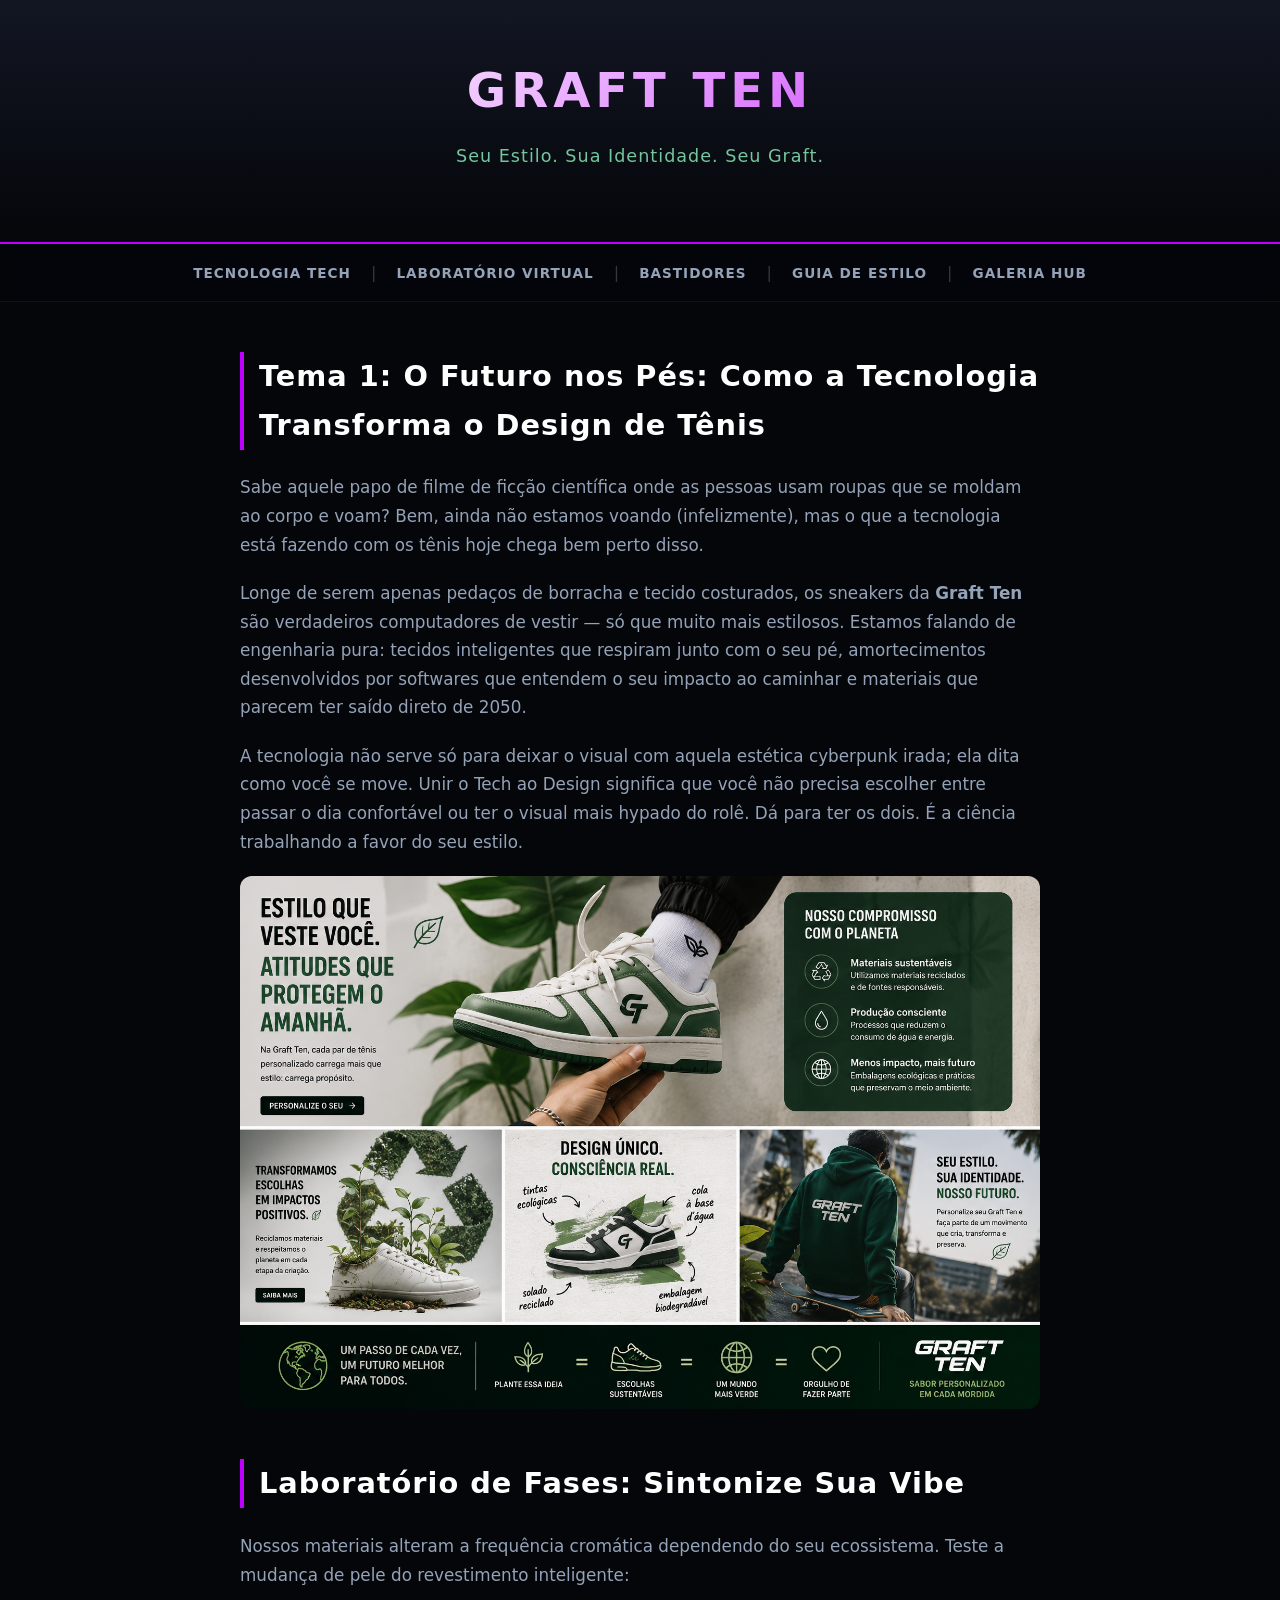
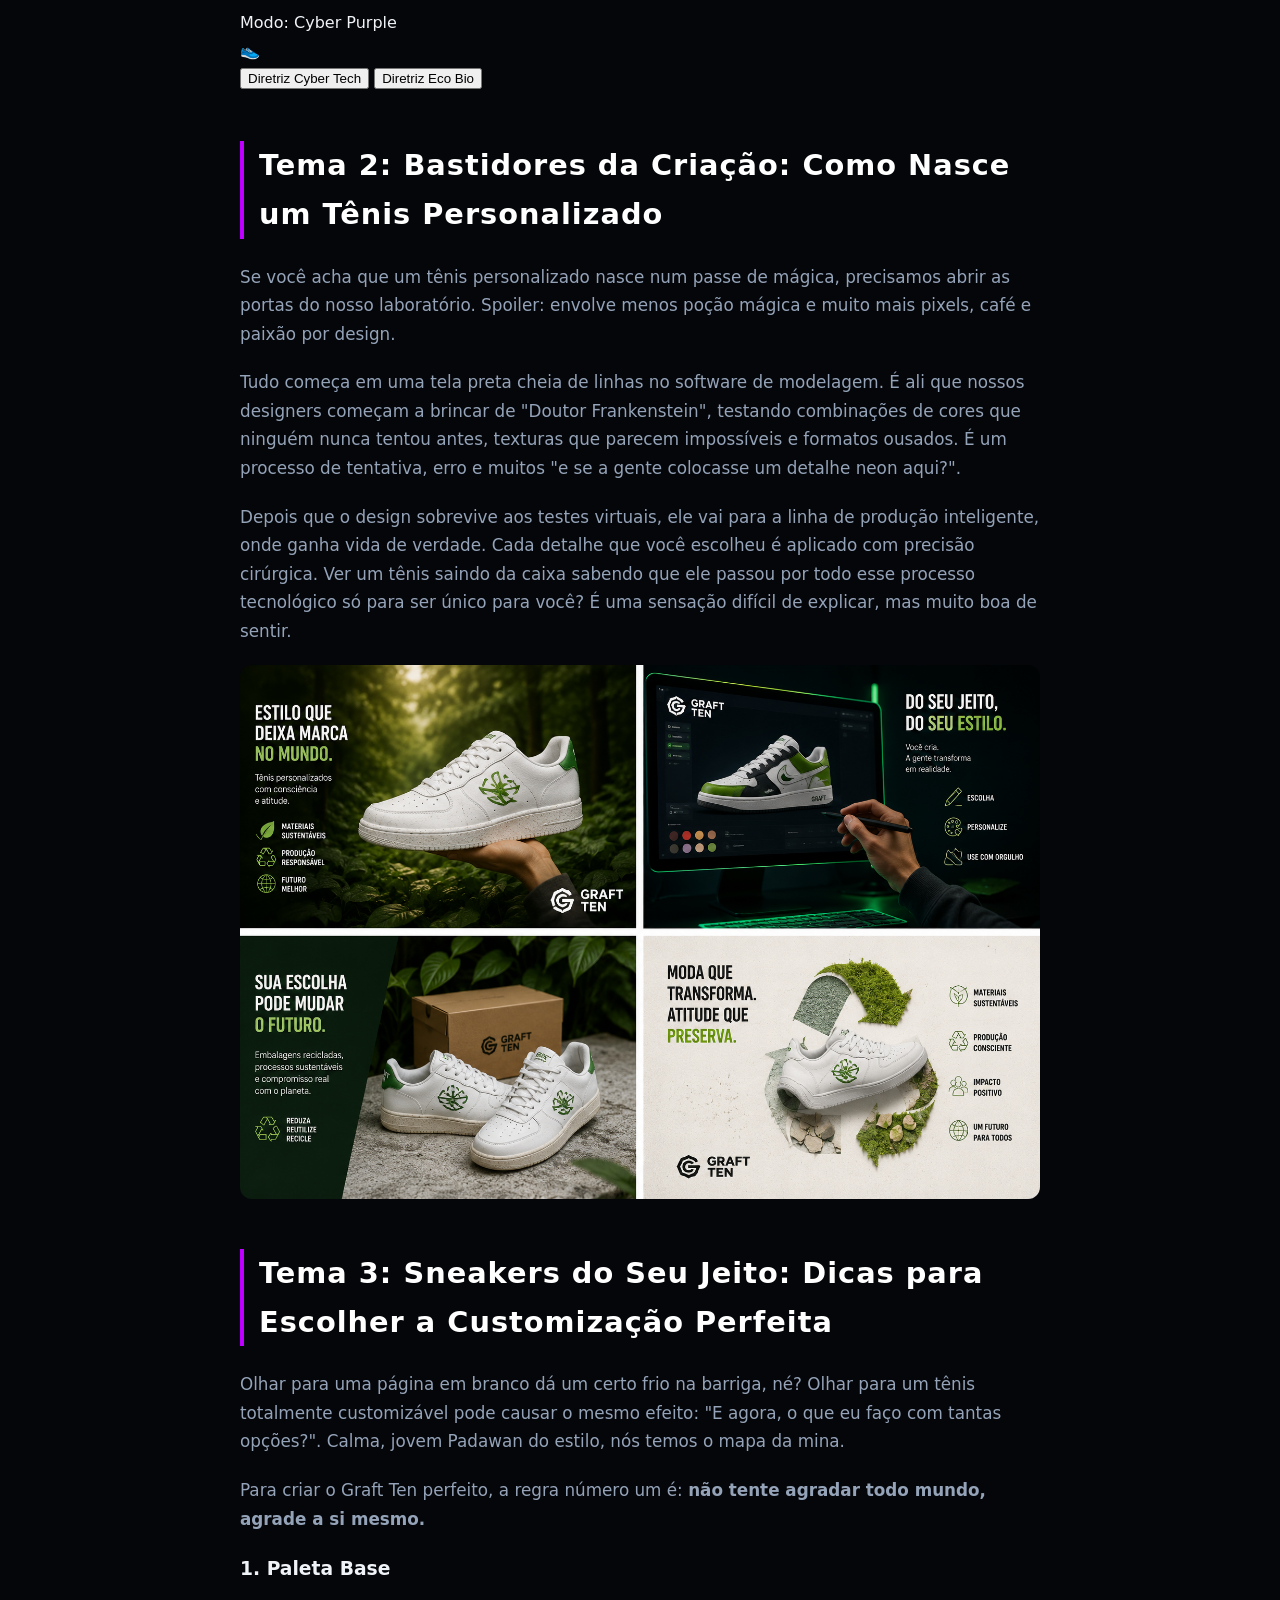
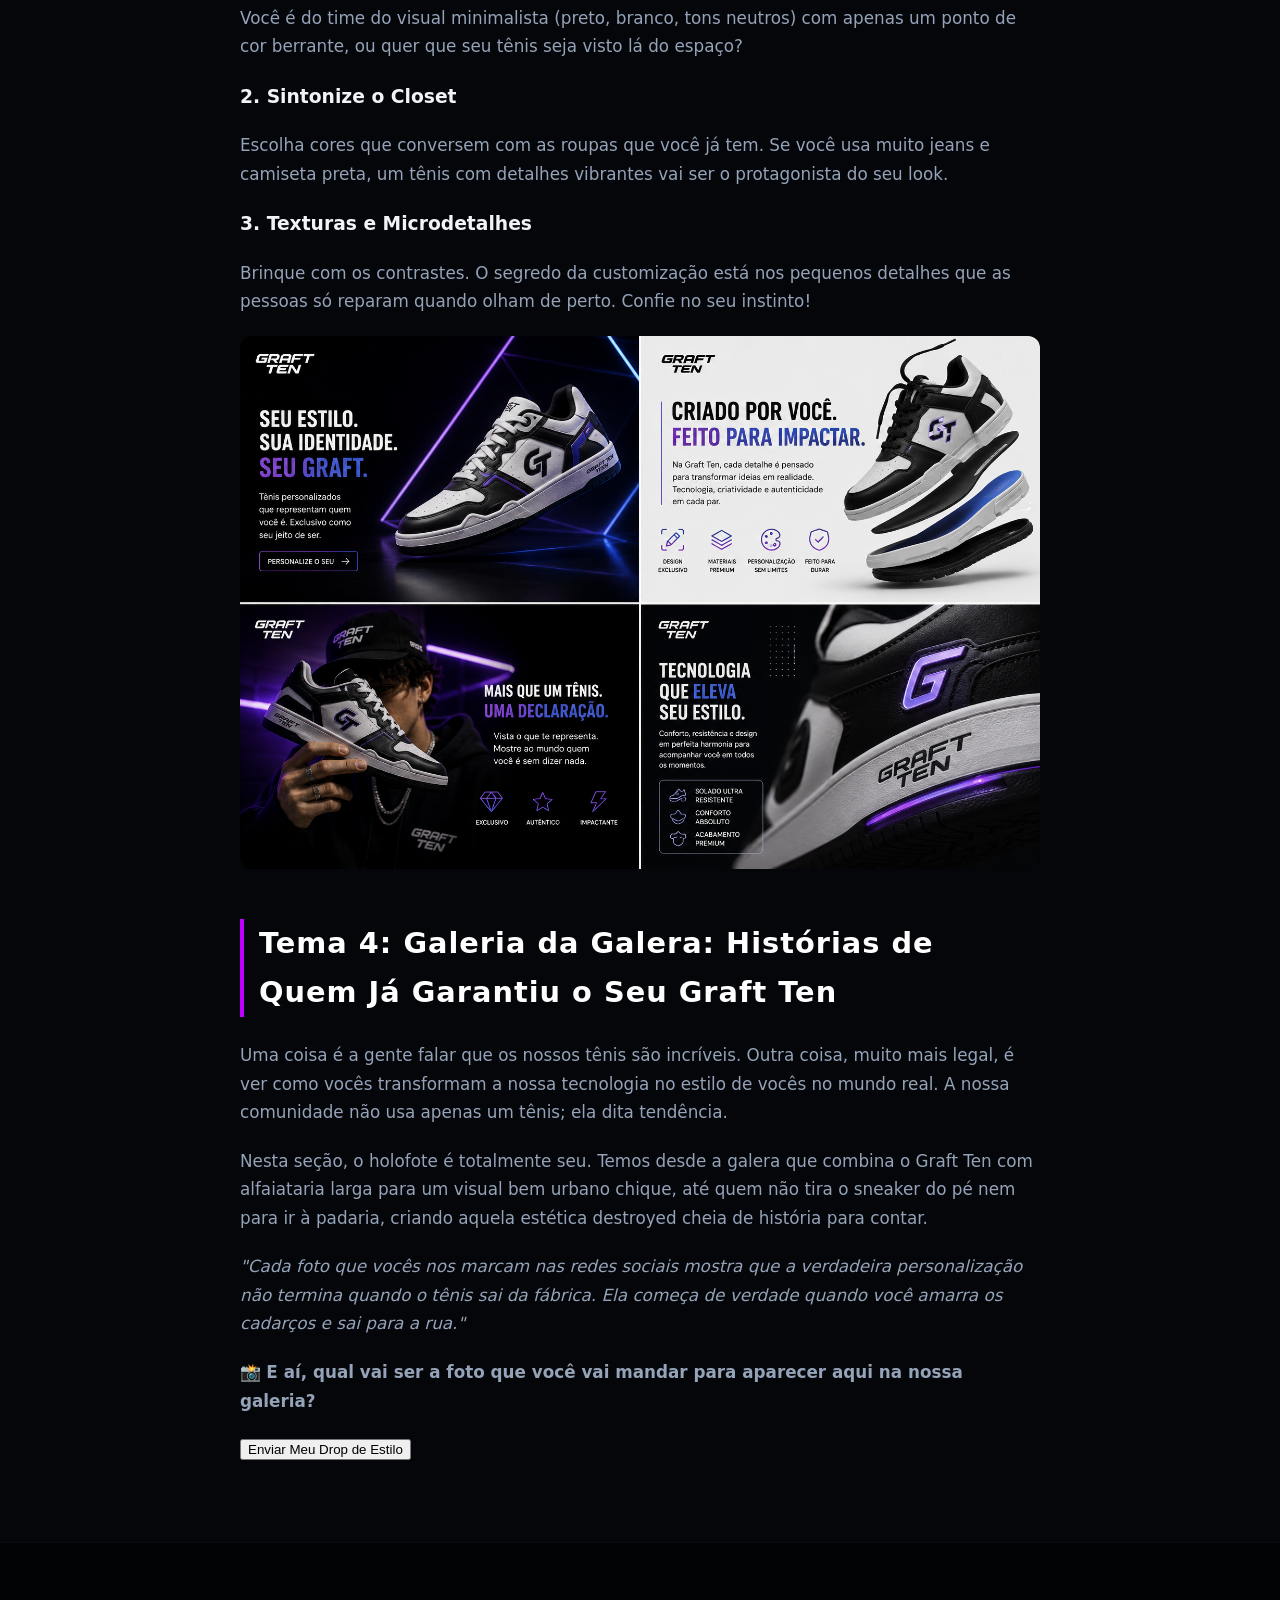
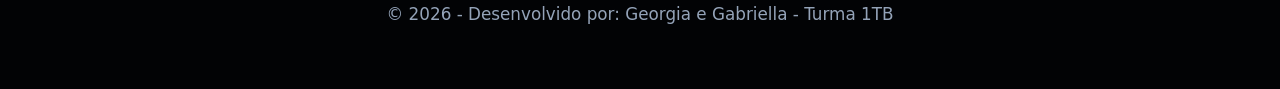
<file: index.html>
<!DOCTYPE html>
<html lang="pt-br">
<head>
    <meta charset="UTF-8">
    <meta name="viewport" content="width=device-width, initial-scale=1.0">
    <title>Graft Ten - O Futuro nos Pés</title>
    <link rel="stylesheet" href="style.css">
</head>
<body>
    <header>
        <h1>Graft Ten</h1>
        <p class="subtitle">Seu Estilo. Sua Identidade. Seu Graft.</p>
    </header>
    
    <nav>
        <a href="#tema1">Tecnologia Tech</a> | 
        <a href="#simulador">Laboratório Virtual</a> | 
        <a href="#tema2">Bastidores</a> | 
        <a href="#tema3">Guia de Estilo</a> | 
        <a href="#tema4">Galeria Hub</a>
    </nav>
    
    <main>
        <section id="tema1">
            <h2>Tema 1: O Futuro nos Pés: Como a Tecnologia Transforma o Design de Tênis</h2>
            <p>Sabe aquele papo de filme de ficção científica onde as pessoas usam roupas que se moldam ao corpo e voam? Bem, ainda não estamos voando (infelizmente), mas o que a tecnologia está fazendo com os tênis hoje chega bem perto disso.</p>
            <p>Longe de serem apenas pedaços de borracha e tecido costurados, os sneakers da <strong>Graft Ten</strong> são verdadeiros computadores de vestir — só que muito mais estilosos. Estamos falando de engenharia pura: tecidos inteligentes que respiram junto com o seu pé, amortecimentos desenvolvidos por softwares que entendem o seu impacto ao caminhar e materiais que parecem ter saído direto de 2050.</p>
            <p>A tecnologia não serve só para deixar o visual com aquela estética cyberpunk irada; ela dita como você se move. Unir o Tech ao Design significa que você não precisa escolher entre passar o dia confortável ou ter o visual mais hypado do rolê. Dá para ter os dois. É a ciência trabalhando a favor do seu estilo.</p>
            
            <img src="images/1000095368.png" alt="Tecnologia Graft Ten - Criado por Você, Feito para Impactar" class="img-post purple-glow">
        </section>

        <section id="simulador" class="interactive-section">
            <h2>Laboratório de Fases: Sintonize Sua Vibe</h2>
            <p>Nossos materiais alteram a frequência cromática dependendo do seu ecossistema. Teste a mudança de pele do revestimento inteligente:</p>
            
            <div class="simulator-display">
                <div class="preview-card" id="cardFiltro">
                    <span class="status-badge" id="statusBadge">Modo: Cyber Purple</span>
                    <div class="shoe-vector">👟</div>
                </div>
                <div class="control-panel">
                    <button class="panel-btn neon-purple-btn" onclick="toggleVibe('cyber')">Diretriz Cyber Tech</button>
                    <button class="panel-btn neon-green-btn" onclick="toggleVibe('eco')">Diretriz Eco Bio</button>
                </div>
            </div>
        </section>

        <section id="tema2">
            <h2>Tema 2: Bastidores da Criação: Como Nasce um Tênis Personalizado</h2>
            <p>Se você acha que um tênis personalizado nasce num passe de mágica, precisamos abrir as portas do nosso laboratório. Spoiler: envolve menos poção mágica e muito mais pixels, café e paixão por design.</p>
            <p>Tudo começa em uma tela preta cheia de linhas no software de modelagem. É ali que nossos designers começam a brincar de "Doutor Frankenstein", testando combinações de cores que ninguém nunca tentou antes, texturas que parecem impossíveis e formatos ousados. É um processo de tentativa, erro e muitos "e se a gente colocasse um detalhe neon aqui?".</p>
            <p>Depois que o design sobrevive aos testes virtuais, ele vai para a linha de produção inteligente, onde ganha vida de verdade. Cada detalhe que você escolheu é aplicado com precisão cirúrgica. Ver um tênis saindo da caixa sabendo que ele passou por todo esse processo tecnológico só para ser único para você? É uma sensação difícil de explicar, mas muito boa de sentir.</p>
            
            <img src="images/1000095369.png" alt="Bastidores Digitais - Processo de Escolha e Renderização 3D" class="img-post screen-glow">
        </section>

        <section id="tema3">
            <h2>Tema 3: Sneakers do Seu Jeito: Dicas para Escolher a Customização Perfeita</h2>
            <p>Olhar para uma página em branco dá um certo frio na barriga, né? Olhar para um tênis totalmente customizável pode causar o mesmo efeito: "E agora, o que eu faço com tantas opções?". Calma, jovem Padawan do estilo, nós temos o mapa da mina.</p>
            <p>Para criar o Graft Ten perfeito, a regra número um é: <strong>não tente agradar todo mundo, agrade a si mesmo.</strong></p>
            
            <div class="tips-grid">
                <div class="tip-box">
                    <h3>1. Paleta Base</h3>
                    <p>Você é do time do visual minimalista (preto, branco, tons neutros) com apenas um ponto de cor berrante, ou quer que seu tênis seja visto lá do espaço?</p>
                </div>
                <div class="tip-box">
                    <h3>2. Sintonize o Closet</h3>
                    <p>Escolha cores que conversem com as roupas que você já tem. Se você usa muito jeans e camiseta preta, um tênis com detalhes vibrantes vai ser o protagonista do seu look.</p>
                </div>
                <div class="tip-box">
                    <h3>3. Texturas e Microdetalhes</h3>
                    <p>Brinque com os contrastes. O segredo da customização está nos pequenos detalhes que as pessoas só reparam quando olham de perto. Confie no seu instinto!</p>
                </div>
            </div>

            <img src="images/1000095370.png" alt="Atitudes que protegem o amanhã - Consciência Real" class="img-post green-glow">
        </section>

        <section id="tema4">
            <h2>Tema 4: Galeria da Galera: Histórias de Quem Já Garantiu o Seu Graft Ten</h2>
            <p>Uma coisa é a gente falar que os nossos tênis são incríveis. Outra coisa, muito mais legal, é ver como vocês transformam a nossa tecnologia no estilo de vocês no mundo real. A nossa comunidade não usa apenas um tênis; ela dita tendência.</p>
            <p>Nesta seção, o holofote é totalmente seu. Temos desde a galera que combina o Graft Ten com alfaiataria larga para um visual bem urbano chique, até quem não tira o sneaker do pé nem para ir à padaria, criando aquela estética destroyed cheia de história para contar.</p>
            
            <div class="quote-container">
                <p><em>"Cada foto que vocês nos marcam nas redes sociais mostra que a verdadeira personalização não termina quando o tênis sai da fábrica. Ela começa de verdade quando você amarra os cadarços e sai para a rua."</em></p>
            </div>
            
            <div class="interactive-uploader">
                <p>📸 <strong>E aí, qual vai ser a foto que você vai mandar para aparecer aqui na nossa galeria?</strong></p>
                <button class="upload-mock-btn" onclick="alert('Sistema de Upload pronto! Faça seu drop de estilo nas redes marcando @GraftTen')">Enviar Meu Drop de Estilo</button>
            </div>
        </section>
    </main>

    <footer>
        <p>&copy; 2026 - Desenvolvido por: Georgia e Gabriella - Turma 1TB</p>
    </footer>

    <script>
        function toggleVibe(mode) {
            const card = document.getElementById('cardFiltro');
            const badge = document.getElementById('statusBadge');
            
            if (mode === 'cyber') {
                card.style.background = 'linear-gradient(135deg, #0d101a 0%, #1a022d 100%)';
                card.style.borderColor = '#bd00ff';
                card.style.boxShadow = '0 15px 35px rgba(189, 0, 255, 0.35)';
                badge.innerText = 'Modo: Cyber Tech (Roxo Neon)';
                badge.style.background = '#bd00ff';
                badge.style.color = '#fff';
            } else {
                card.style.background = 'linear-gradient(135deg, #050a07 0%, #11261a 100%)';
                card.style.borderColor = '#40916c';
                card.style.boxShadow = '0 15px 35px rgba(64, 145, 108, 0.35)';
                badge.innerText = 'Modo: Eco Consciente (Verde Orgânico)';
                badge.style.background = '#40916c';
                badge.style.color = '#fff';
            }
        }
    </script>
</body>
</html>
</file>
<file: style.css>
/* ==========================================================================
   ARQUITETURA DE ESTILO - CORES EXTRAÍDAS DAS IMAGENS
   ========================================================================== */

:root {
    --bg-main: #05060a;         /* O preto profundo das fotos */
    --bg-card: rgba(13, 16, 26, 0.75); /* Vidro fosco tecnológico */
    --cyber-purple: #bd00ff;    /* Roxo Neon da primeira foto */
    --cyber-cyan: #00f3ff;      /* Ciano de contraste */
    --eco-green: #40916c;       /* Verde folha da segunda/terceira foto */
    --eco-glow: #74c69d;        /* Verde claro das fontes de manifesto */
    --text-primary: #f0f3f8;    /* Branco confortável para leitura */
    --text-secondary: #94a3b8;  /* Cinza para parágrafos */
}

body {
    font-family: 'Segoe UI', system-ui, sans-serif;
    background-color: var(--bg-main);
    color: var(--text-primary);
    margin: 0;
    padding: 0;
    line-height: 1.7;
}

/* Cabeçalho */
header {
    background: linear-gradient(180deg, rgba(20, 24, 38, 0.9) 0%, var(--bg-main) 100%);
    text-align: center;
    padding: 50px 20px;
    border-bottom: 2px solid var(--cyber-purple);
}

header h1 {
    font-size: 3rem;
    margin: 0;
    text-transform: uppercase;
    letter-spacing: 5px;
    background: linear-gradient(135deg, #fff 20%, var(--cyber-purple));
    -webkit-background-clip: text;
    -webkit-text-fill-color: transparent;
}

header p {
    font-size: 1.1rem;
    color: var(--eco-glow);
    margin-top: 10px;
    letter-spacing: 1px;
}

/* Menu de Navegação baseado no seu modelo de barras | */
nav {
    background-color: rgba(5, 6, 10, 0.9);
    backdrop-filter: blur(8px);
    -webkit-backdrop-filter: blur(8px);
    text-align: center;
    padding: 15px;
    position: sticky;
    top: 0;
    z-index: 1000;
    border-bottom: 1px solid rgba(255, 255, 255, 0.05);
    color: rgba(255, 255, 255, 0.2);
}

nav a {
    color: var(--text-secondary);
    text-decoration: none;
    margin: 0 15px;
    font-weight: bold;
    text-transform: uppercase;
    font-size: 0.85rem;
    letter-spacing: 1px;
    transition: color 0.3s;
}

nav a:hover {
    color: var(--cyber-cyan);
}

/* Área de Conteúdo Principal */
main {
    max-width: 800px;
    margin: 40px auto;
    padding: 0 20px;
}

h2 {
    font-size: 1.8rem;
    margin-top: 50px;
    color: #fff;
    border-left: 4px solid var(--cyber-purple);
    padding-left: 15px;
    letter-spacing: 1px;
}

/* Se for a seção de compromisso, muda a borda do título para verde */
#compromisso, #customizar {
    border-left-color: var(--eco-green);
}

p {
    color: var(--text-secondary);
    font-size: 1.05rem;
    margin-bottom: 20px;
}

/* Formatação Padrão das Imagens do Blog */
.blog-img {
    width: 100%;
    max-height: 450px;
    object-fit: cover;
    border-radius: 16px;
    border: 1px solid rgba(255, 255, 255, 0.05);
    box-shadow: 0 15px 35px rgba(0,0,0,0.6);
    margin: 20px 0 40px 0;
}

/* Container do Mini-Simulador */
.customizer-container {
    display: flex;
    flex-wrap: wrap;
    align-items: center;
    justify-content: space-around;
    background: var(--bg-card);
    padding: 30px;
    border-radius: 16px;
    border: 1px solid rgba(255, 255, 255, 0.05);
    margin: 30px 0;
}

.preview-box {
    width: 200px;
    height: 200px;
    border-radius: 16px;
    background-color: var(--cyber-purple);
    display: flex;
    align-items: center;
    justify-content: center;
    box-shadow: 0 0 30px var(--cyber-purple);
    transition: all 0.5s cubic-bezier(0.165, 0.84, 0.44, 1);
}

.preview-box svg {
    width: 110px;
    fill: #fff;
}

.controls {
    display: flex;
    flex-direction: column;
    gap: 12px;
    min-width: 200px;
}

.color-btn {
    padding: 12px 20px;
    border: none;
    border-radius: 8px;
    cursor: pointer;
    font-weight: bold;
    text-transform: uppercase;
    letter-spacing: 1px;
    transition: transform 0.2s;
}

.btn-purple { background-color: var(--cyber-purple); color: #fff; }
.btn-cyan { background-color: var(--cyber-cyan); color: #05060a; }
.btn-green { background-color: var(--eco-green); color: #fff; }

.color-btn:hover {
    transform: scale(1.04);
}

/* Rodapé */
footer {
    text-align: center;
    padding: 40px 20px;
    background-color: #020305;
    color: var(--text-secondary);
    margin-top: 80px;
    border-top: 1px solid rgba(255, 255, 255, 0.03);
    font-size: 0.9rem;
}

/* Imagens dos posts */
.img-post {
    width: 800px;      /* tamanho da imagem */
    max-width: 100%;   /* adapta no celular */
    height: auto;      /* mantém a proporção */
    display: block;
    margin: 20px auto; /* centraliza */
    border-radius: 12px;
}
</file>
